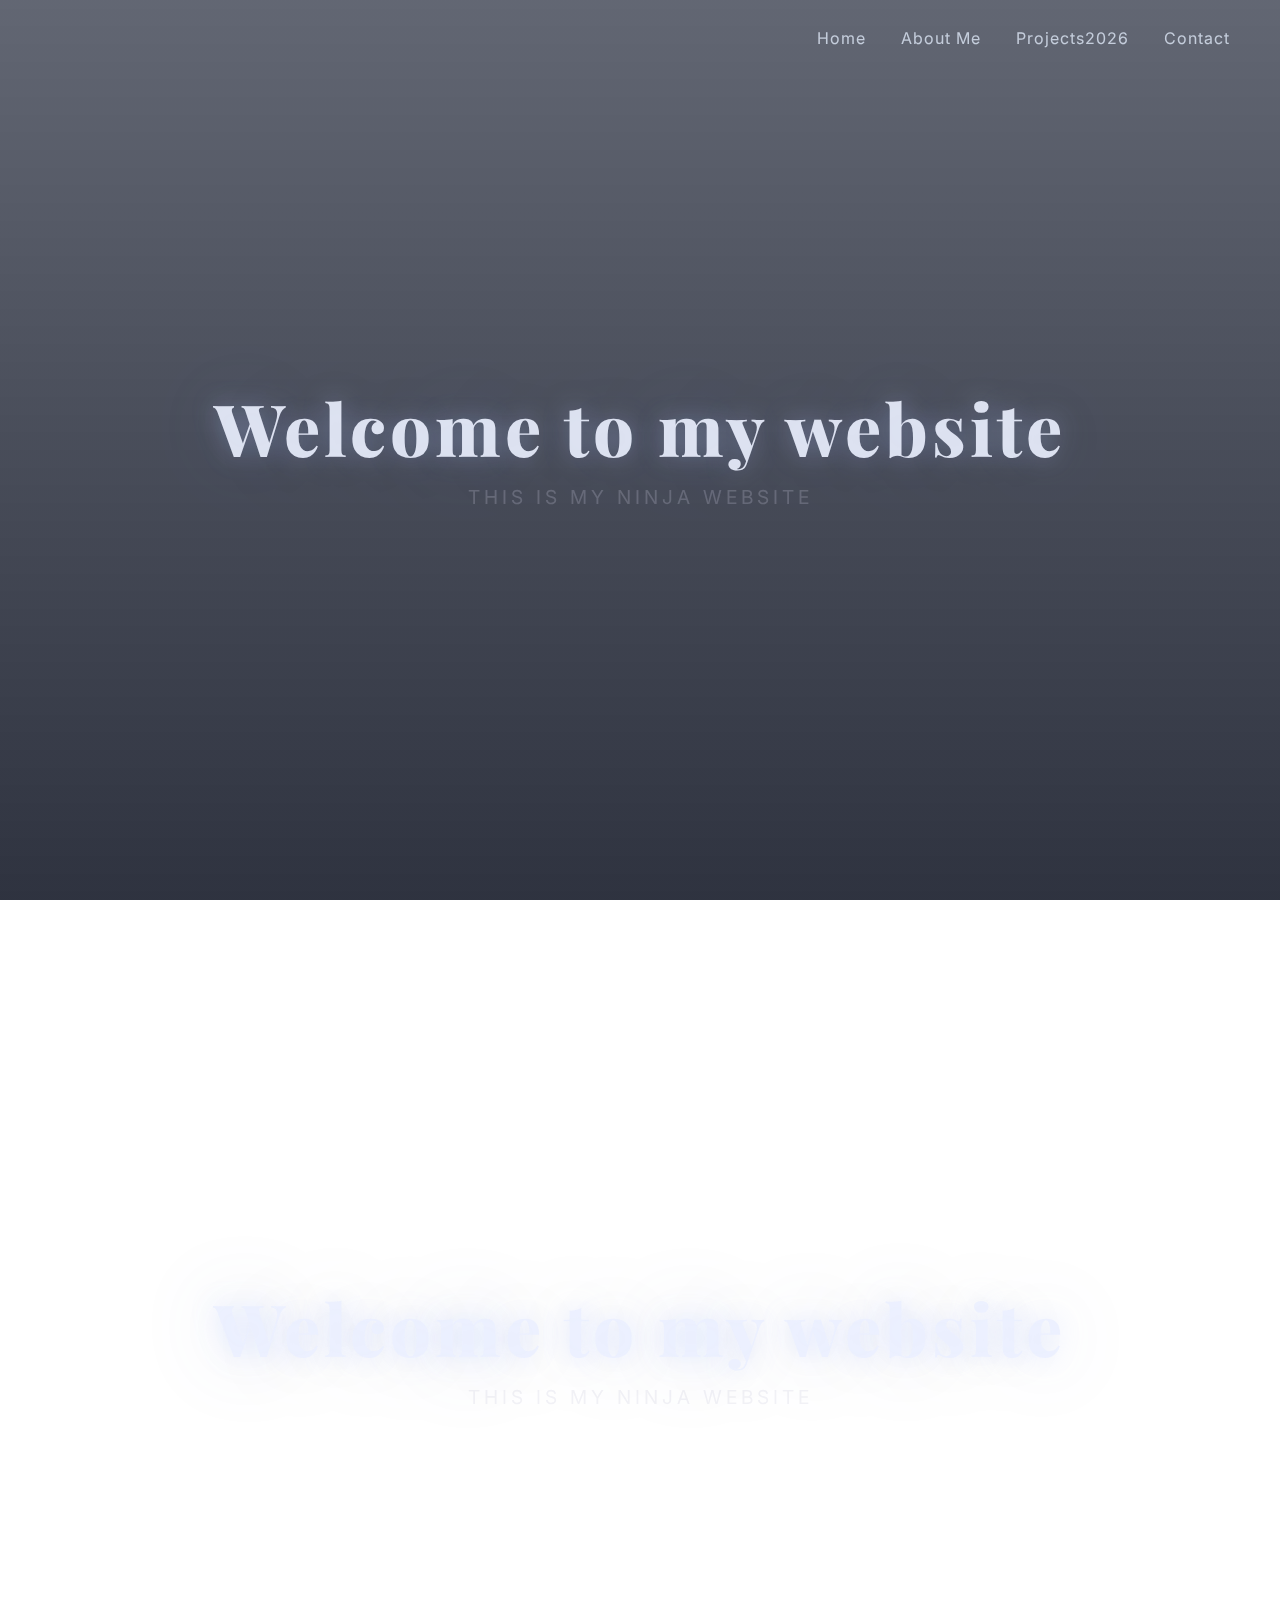
<file: index.html>
<!DOCTYPE html>
<html lang="en">
<head>
    <meta charset="UTF-8">
    <meta name="viewport" content="width=device-width, initial-scale=1.0">
    <meta name="description" content="เว็บไซต์อย่างเป็นทางการของ Koko">

    <link rel="icon" type="./koko.ico" href="koko.ico">
    <link rel="stylesheet" href="style.css">

    <!-- Open Graph -->
    <meta property="og:type" content="website">
    <meta property="og:title" content="Koko">
    <meta property="og:description" content="เว็บไซต์อย่างเป็นทางการของ Koko">
    <meta property="og:image" content="https://i.pinimg.com/736x/d1/c7/10/d1c710997f95d7b12975824ebbaffac8.jpg">

    <!-- Twitter -->
    <meta name="twitter:card" content="summary_large_image">
    <meta name="twitter:title" content="Koko">
    <meta name="twitter:description" content="เว็บไซต์อย่างเป็นทางการของ Koko">

    <title>Koko</title>
</head>

<body>

    <!-- เมนูด้านบน -->
    <header>
        <nav class="top-nav">
            <div class="logo"></div>
            <ul>
                <li><a href="index.html">Home</a></li>
                <li><a href="about me.html">About Me</a></li>
                <li><a href="project.html">Projects2026</a></li>
                <li><a href="contact.html">Contact</a></li>
            </ul>
        </nav>
    </header>

    <!-- เนื้อหากลางจอ -->
    <main>
        <section class="hero">
            <h1>Welcome to my website</h1>
            <p>This is my ninja website</p>
        </section>
    </main>
    <main>
        <section class="hero">
            <h1>Welcome to my website</h1>
            <p>This is my ninja website</p>
        </section>
    </main>

    
</body>
</html>


</body>
</html>
</file>
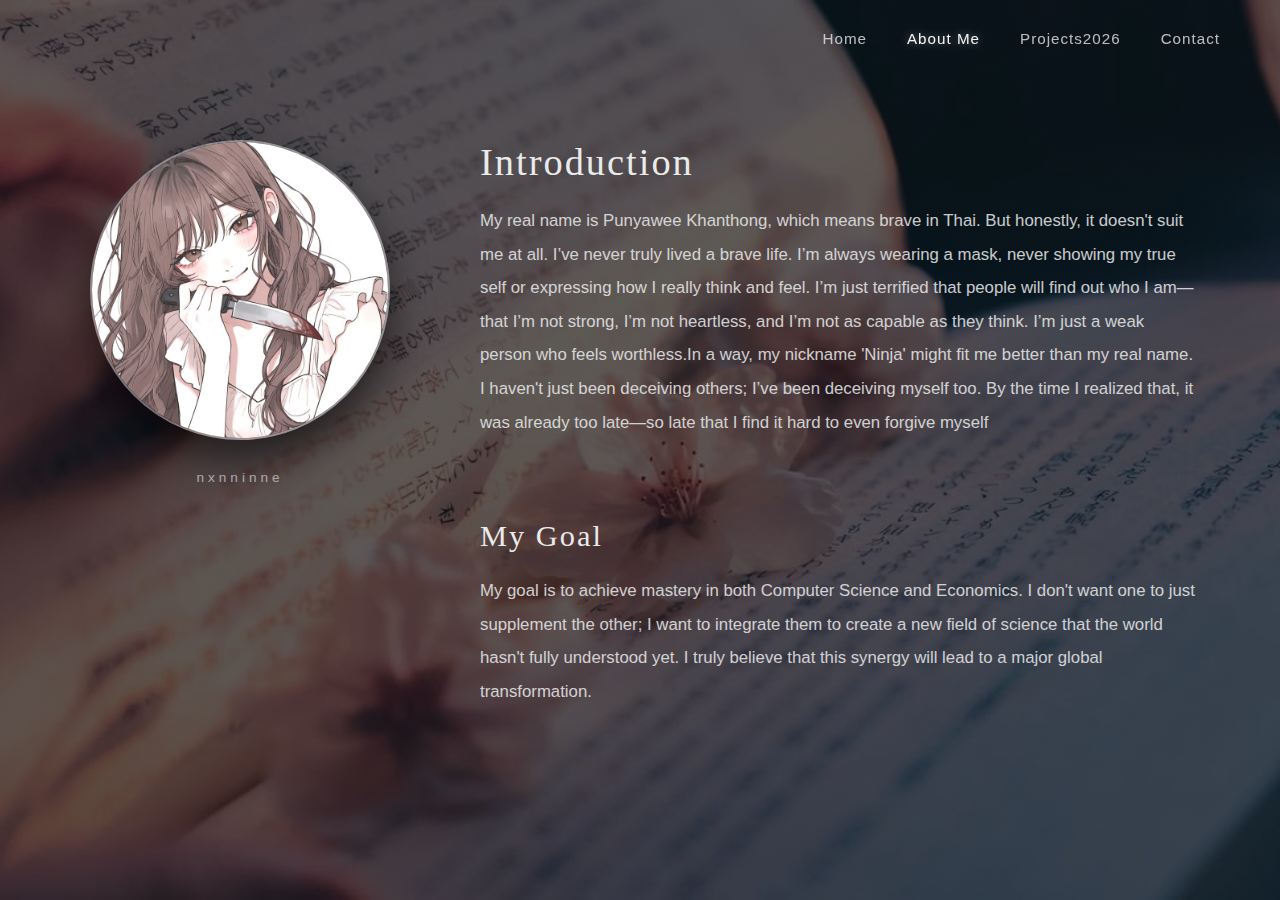
<file: about me.html>
<!DOCTYPE html>
<html lang="en">
<head>
    <meta charset="UTF-8">
    <meta name="viewport" content="width=device-width, initial-scale=1.0">

    <title>About Me — Ninja</title>

    <meta name="description" content="This is the about me page of Xazazel">
    <meta name="author" content="Ninja">

    <link rel="stylesheet" href="style1.css">
</head>

<body>

    <!-- Header -->
    <header>
        <nav>
            <ul class="nav-menu">
                <li><a href="index.html">Home</a></li>
                <li><a href="about me.html" class="active">About Me</a></li>
                <li><a href="project.html">Projects2026</a></li>
                <li><a href="contact.html">Contact</a></li>
            </ul>
        </nav>
    </header>

    <!-- About Section -->
    <main class="about-container">

        <!-- Left Profile -->
        <aside class="profile">
            <img src="./im/7B51698C-AEF2-47A3-8C4A-2434150B332F.jpeg" alt="profile">
            <p class="nickname">nxnninne</p>
        </aside>

        <!-- Right Content -->
        <section class="content">

            <!-- Introduction -->
            <section class="intro">
                <h1>Introduction</h1>
                
                <p>
                    My real name is Punyawee Khanthong, which means brave in Thai.
                    But honestly, it doesn't suit me at all. I’ve never truly lived
                    a brave life. I’m always wearing a mask, never showing my true
                    self or expressing how I really think and feel. I’m just terrified
                    that people will find out who I am—that I’m not strong, I’m not
                    heartless, and I’m not as capable as they think. I’m just a weak
                    person who feels worthless.In a way, my nickname 'Ninja' might fit me 
                    better than my real name. I haven't just been deceiving others; 
                    I’ve been deceiving myself too. By the time I realized that, 
                    it was already too late—so late that I find it hard to even forgive myself
                </p>
            </section>

            <!-- My Goal -->
            <section class="goal">
                <h2>My Goal</h2>
                <p>
                    My goal is to achieve mastery in both Computer Science and Economics.
                    I don't want one to just supplement the other; I want to integrate
                    them to create a new field of science that the world hasn't fully
                    understood yet. I truly believe that this synergy will lead to a
                    major global transformation.
                </p>
            </section>

        </section>
    </main>

</body>
</html>
</file>
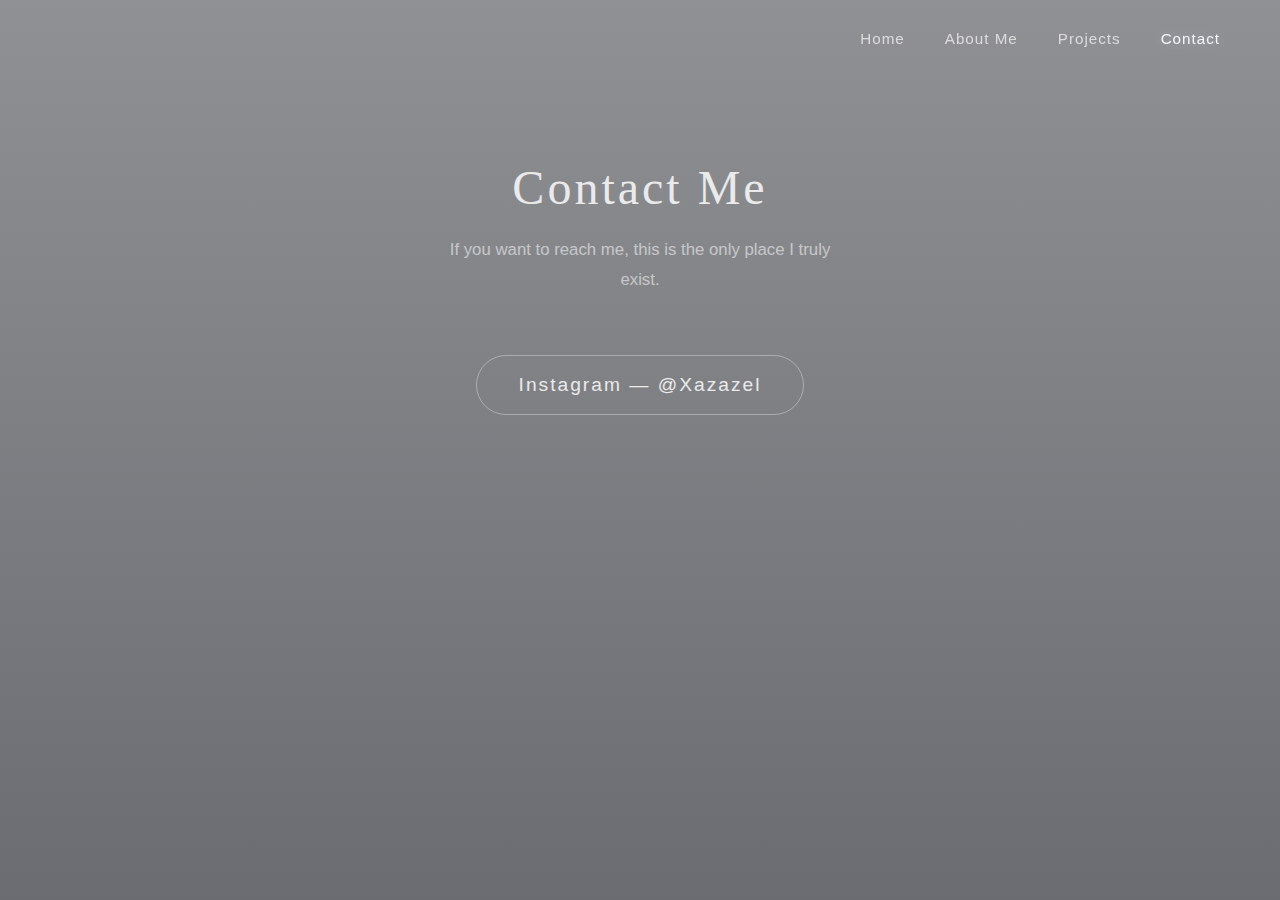
<file: contact.html>
<!DOCTYPE html>
<html lang="en">
<head>
    <meta charset="UTF-8">
    <meta name="viewport" content="width=device-width, initial-scale=1.0">

    <title>Contact — Ninja</title>

    <meta name="description" content="Contact page of Ninja">
    <meta name="author" content="Ninja">

    <link rel="stylesheet" href="contact.css">
</head>

<body>

    <header>
        <nav>
            <ul>
                <li><a href="index.html">Home</a></li>
                <li><a href="about me.html">About Me</a></li>
                <li><a href="project.html">Projects</a></li>
                <li><a href="contact.html" class="active">Contact</a></li>
            </ul>
        </nav>
    </header>

    <main class="contact">
        <h1>Contact Me</h1>
        <p>If you want to reach me, this is the only place I truly exist.</p>

        <a class="ig-link" href="https://www.instagram.com/xaza.zel/" target="_blank">
            Instagram — @Xazazel
        </a>
    </main>

</body>
</html>
</file>
<file: style.css>
@import url('https://fonts.googleapis.com/css2?family=Playfair+Display:wght@400;600;800&family=Inter:wght@300;400;600&display=swap');

* {
    margin: 0;
    padding: 0;
    box-sizing: border-box;
}

body {
    font-family: 'Inter', sans-serif;
    height: 100vh;
    color: #eaeaea;

    /* image ninja */
    background-image:
        linear-gradient(rgba(14, 21, 40, 0.65), rgba(10,15,30,0.85)),
        url("https://i.pinimg.com/1200x/ba/3d/d3/ba3dd34f9672dd6a2d88a9d19eb388f6.jpg");
    background-size: cover;
    background-position: center;
    background-attachment: fixed;

    overflow: hidden;
}

/* หิมะ */
body::before {
    content: "";
    position: fixed;
    inset: 0;
    background-image: url("https://img.freepik.com/free-vector/christmas-snow-overlay-banner_1048-11097.jpg?semt=ais_hybrid&w=740&q=80");
    opacity: 0.25;
    pointer-events: none;
    animation: snow 20s linear infinite;
}

@keyframes snow {
    from { background-position: 0 0; }
    to   { background-position: 0 1000px; }
}

/* เมนูด้านบน*/
header {
    position: fixed;
    top: 0;
    width: 100%;
    z-index: 10;
}

.top-nav {
    display: flex;
    justify-content: space-between;
    align-items: center;
    padding: 28px 50px;
}

.logo {
    font-size: 1.4rem;
    letter-spacing: 3px;
    font-weight: 600;
    color: #e6f0ff;
    opacity: 0.85;
}

.top-nav ul {
    list-style: none;
    display: flex;
    gap: 35px;
}

.top-nav a {
    text-decoration: none;
    color: #e6f0ff;
    font-size: 1rem;
    letter-spacing: 1px;
    opacity: 0.75;
    transition: all 0.35s ease;
}

.top-nav a:hover {
    opacity: 1;
    text-shadow: 0 0 14px rgba(200,220,255,0.6);
}

/* Hero กลางจอ */
.hero {
    height: 100vh;
    display: flex;
    flex-direction: column;
    justify-content: center;
    align-items: center;
    text-align: center;
}

/* Hero */
.hero h1 {
    font-family: 'Playfair Display', serif;
    font-size: 4.5rem;
    font-weight: 800; /* ตัวหนา */
    letter-spacing: 4px;

    color: rgba(235,240,255,0.9);

    text-shadow:
        0 0 25px rgba(180,200,255,0.35),
        0 0 80px rgba(90,110,180,0.25);

    mix-blend-mode: screen;
}

/* ข้อความรอง — เป็นเงาข้างหลัง */
.hero p {
    margin-top: 22px;
    font-size: 1.2rem;
    letter-spacing: 4px;
    text-transform: uppercase;

    color: rgba(200,200,220,0.25);
    transform: translateY(-12px);
}

/* Responsive */
@media (max-width: 768px) {
    .hero h1 {
        font-size: 3rem;
    }

    .hero p {
        font-size: 0.95rem;
    }

    .top-nav {
        padding: 20px 30px;
    }

    .top-nav ul {
        gap: 20px;
    }
    .hero p {
    /*  ของเดิม  */
    border-right: 2px solid rgba(200,200,220,0.5); /* เพิ่มเส้น Cursor กระพริบ */
    white-space: nowrap;
    overflow: hidden;
    width: fit-content;
    margin-left: auto;
    margin-right: auto;
}
.sword-slash {
    position: fixed;
    width: 200px;
    height: 2px;
    background: linear-gradient(90deg, transparent, #fff, transparent);
    box-shadow: 0 0 15px #fff;
    pointer-events: none;
    z-index: 9999;
    animation: slash-anim 0.6s ease-out forwards;
}

@keyframes slash-anim {
    0% { width: 0; opacity: 1; }
    50% { width: 300px; opacity: 1; }
    100% { width: 400px; opacity: 0; }
}
}
</file>
<file: style1.css>
/*  RESET  */
* {
    margin: 0;
    padding: 0;
    box-sizing: border-box;
}

/*  FONT  */
@import url('https://fonts.googleapis.com/css2?family=Inter:wght@300;400;500&family=Noto+Serif+JP:wght@300;400&display=swap');

/*  BODY  */
body {
    font-family: 'Inter', 'Noto Serif JP', sans-serif;
    color: #eaeaea;
    min-height: 100vh;

    background:
        linear-gradient(rgba(10,10,10,0.65), rgba(10,10,10,0.65)),
        url("./im/7AEAD27C-3086-4346-8280-B333CE255177.jpeg")
        center / cover no-repeat fixed;

    padding: 140px 80px;
}

/*  HEADER AND NAV  */
header {
    position: fixed;
    top: 0;
    right: 0;
    width: 100%;
    padding: 30px 60px;
    z-index: 1000;
}

nav {
    display: flex;
    justify-content: flex-end;
}

.nav-menu {
    display: flex;
    list-style: none;
    gap: 40px;
}

.nav-menu a {
    text-decoration: none;
    color: #f5f5f5;
    font-size: 0.95rem;
    letter-spacing: 1px;
    opacity: 0.75;
    transition: all 0.3s ease;
}

.nav-menu a:hover,
.nav-menu .active {
    opacity: 1;
    text-shadow: 0 0 10px rgba(255,255,255,0.4);
}

/*  MAIN LAYOUT  */
.about-container {
    display: grid;
    grid-template-columns: 320px 1fr;
    gap: 80px;
    align-items: flex-start;
}

/* PROFILE LEFT  */
.profile {
    text-align: center;
}

.profile img {
    width: 300px;
    height: 300px;
    object-fit: cover;
    border-radius: 50%;
    border: 2px solid rgba(255,255,255,0.4);
    box-shadow: 0 20px 40px rgba(0,0,0,0.6);
}

.nickname {
    margin-top: 20px;
    font-size: 0.85rem;
    letter-spacing: 4px;
    opacity: 0.6;
    text-transform: lowercase;
}

/*  CONTENT (RIGHT)  */
.content {
    max-width: 900px; 
}

/*  TITLES  */
h1, h2 {
    font-family: 'Noto Serif JP', serif;
    font-weight: 400;
    letter-spacing: 2px;
}

h1 {
    font-size: 2.4rem;
    margin-bottom: 20px;
}

h2 {
    font-size: 1.9rem;
    margin: 80px 0 20px;
}

/* ช่องว่างใต้ Introduction title */
.intro-spacer {
    height: 40px;
}

/*  TEXT  */
p {
    font-size: 1.05rem;
    line-height: 2;
    font-weight: 300;
    opacity: 0.85;
    margin-bottom: 30px;
}

/*  RESPONSIVE  */
@media (max-width: 900px) {
    body {
        padding: 140px 30px;
    }

    .about-container {
        grid-template-columns: 1fr;
        gap: 60px;
    }

    .profile img {
        margin: 0 auto;
    }

    .content {
        max-width: 100%;
    }
}
</file>
<file: contact.css>
/* Reset */
* {
    margin: 0;
    padding: 0;
    box-sizing: border-box;
}

/* Font Modern */
@import url('https://fonts.googleapis.com/css2?family=Inter:wght@300;400;600&family=Noto+Serif+JP:wght@300;400&display=swap');

body {
    font-family: 'Inter', 'Noto Serif JP', sans-serif;
    min-height: 100vh;
    color: #eaeaea;

    background:
    linear-gradient(
        rgba(8, 10, 18, 0.45),
        rgba(8, 10, 18, 0.6)
    ),
    url("https://i.pinimg.com/1200x/b6/a3/1b/b6a31b4984258291f534816780126c14.jpg") center / cover no-repeat fixed;

}

/*  NAV  */
header {
    position: fixed;
    top: 0;
    right: 0;
    width: 100%;
    padding: 30px 60px;
}

nav ul {
    list-style: none;
    display: flex;
    justify-content: flex-end;
    gap: 40px;
}

nav a {
    text-decoration: none;
    color: #f5f5f5;
    font-size: 0.95rem;
    letter-spacing: 1px;
    opacity: 0.75;
    transition: 0.3s;
}

nav a:hover,
nav a.active {
    opacity: 1;
    text-shadow: 0 0 12px rgba(200,220,255,0.4);
}

/*  MAIN  */
.contact {
    height: 100vh;
    padding-top: 160px;

    display: flex;
    flex-direction: column;
    align-items: center;
    text-align: center;
}

/* Title */
.contact h1 {
    font-family: 'Noto Serif JP', serif;
    font-size: 3rem;
    letter-spacing: 3px;
    font-weight: 400;
    margin-bottom: 20px;
}

/* Subtitle */
.contact p {
    font-size: 1.05rem;
    opacity: 0.65;
    margin-bottom: 60px;
    max-width: 420px;
    line-height: 1.8;
}

/* IG Link */
.ig-link {
    font-size: 1.2rem;
    letter-spacing: 2px;
    text-decoration: none;
    color: #eaeaea;
    padding: 18px 42px;

    border: 1px solid rgba(255,255,255,0.35);
    border-radius: 40px;

    transition: all 0.35s ease;
}

.ig-link:hover {
    background: rgba(255,255,255,0.08);
    box-shadow: 0 0 25px rgba(200,220,255,0.3);
}

/*  Responsive  */
@media (max-width: 768px) {
    header {
        padding: 25px 30px;
    }

    .contact h1 {
        font-size: 2.3rem;
    }

    .ig-link {
        font-size: 1.05rem;
        padding: 16px 34px;
    }
}
</file>
